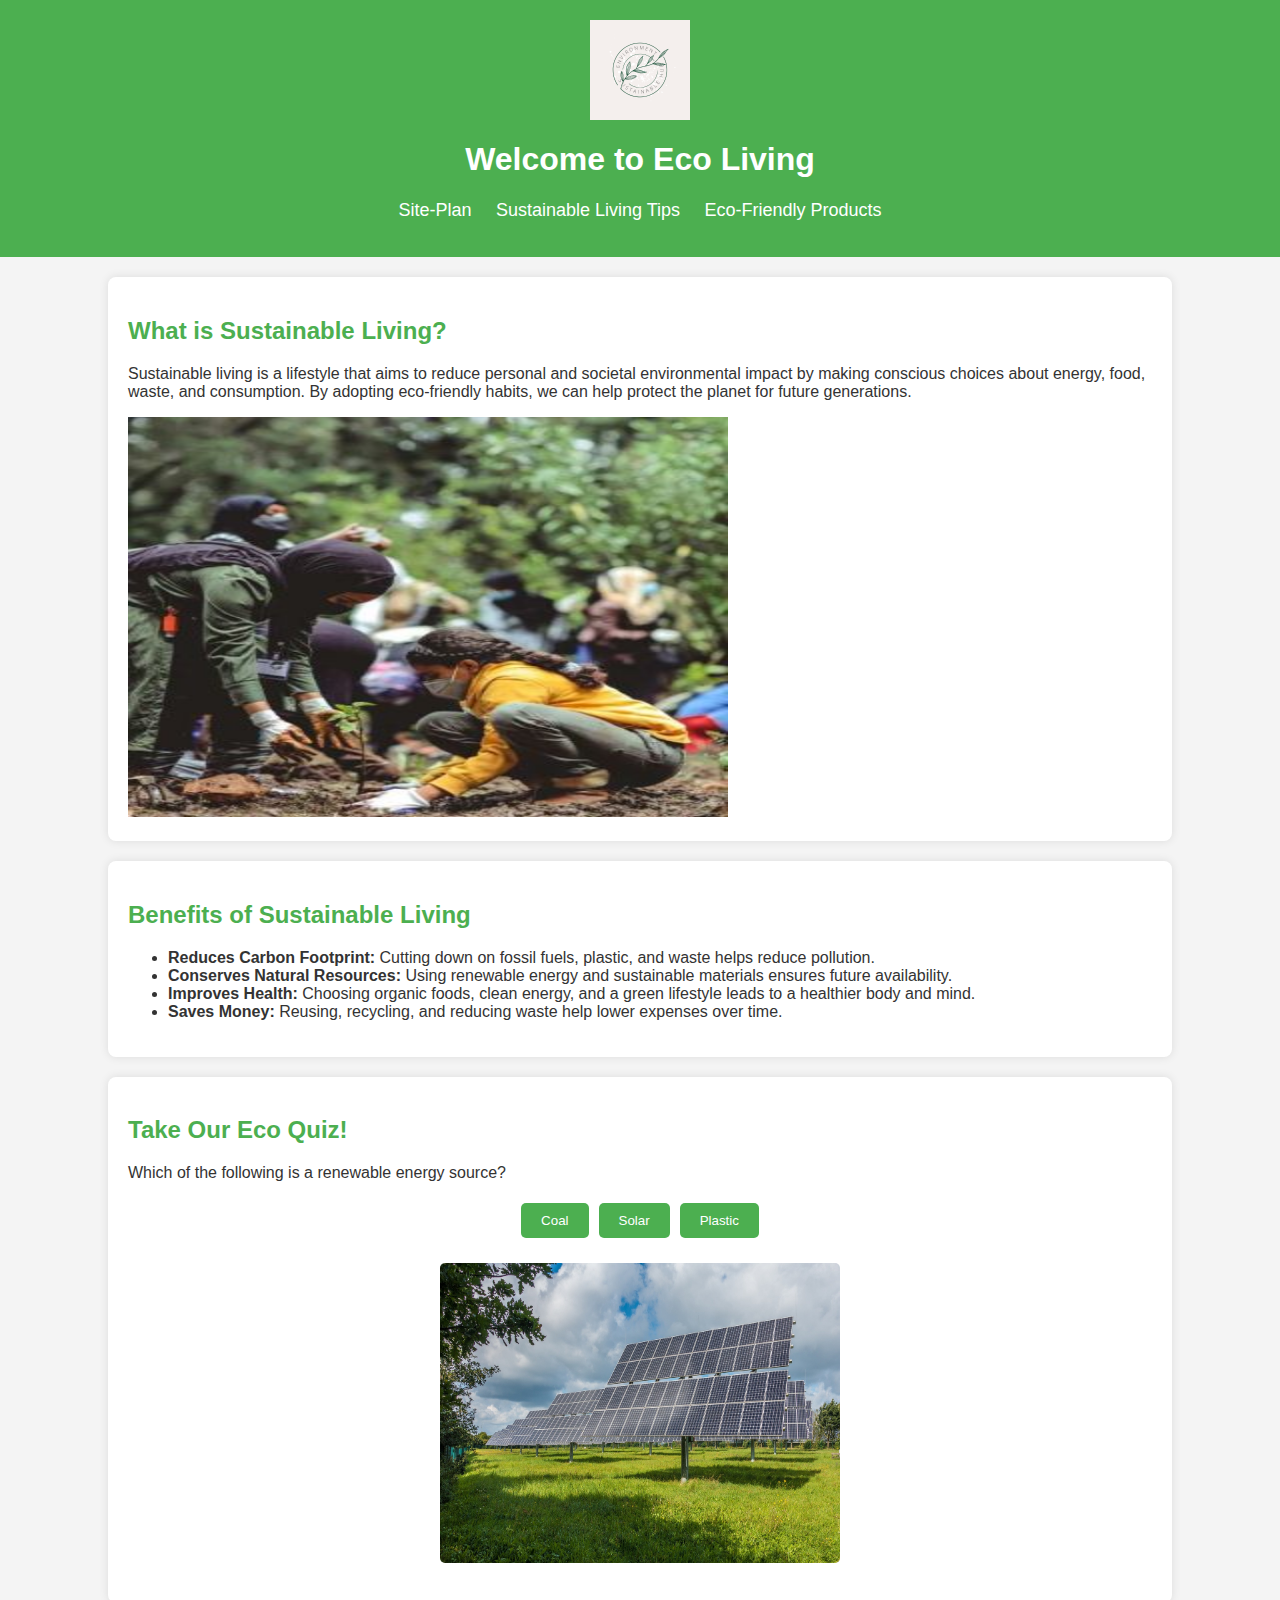
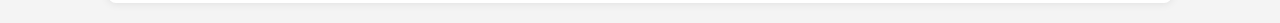
<file: index.html>
<!DOCTYPE html>
<html lang="en">
<head>
    <meta charset="UTF-8">
    <meta name="viewport" content="width=device-width, initial-scale=1.0">
    <title>Eco Living - Home</title>
    <link rel="stylesheet" href="styles.css">
    <script defer src="script.js"></script>
</head>
<body>
    <header>
        <img src="images/logo.png" alt="Eco Living Logo" class="logo" width="100" height="100">
        <h1>Welcome to Eco Living</h1>
        <nav>
            <ul>
                <li><a href="index.html">Site-Plan</a></li>
                <li><a href="tips.html">Sustainable Living Tips</a></li>
                <li><a href="products.html">Eco-Friendly Products</a></li>
            </ul>
        </nav>
    </header>

    <section class="intro">
        <h2>What is Sustainable Living?</h2>
        <p>
            Sustainable living is a lifestyle that aims to reduce personal and societal environmental impact 
            by making conscious choices about energy, food, waste, and consumption. 
            By adopting eco-friendly habits, we can help protect the planet for future generations.
        </p>
        <img src="images/sustainability.jpg" alt="Sustainability" width="600" height="400" loading="lazy">
    </section>

    <section class="benefits">
        <h2>Benefits of Sustainable Living</h2>
        <ul>
            <li><strong>Reduces Carbon Footprint:</strong> Cutting down on fossil fuels, plastic, and waste helps reduce pollution.</li>
            <li><strong>Conserves Natural Resources:</strong> Using renewable energy and sustainable materials ensures future availability.</li>
            <li><strong>Improves Health:</strong> Choosing organic foods, clean energy, and a green lifestyle leads to a healthier body and mind.</li>
            <li><strong>Saves Money:</strong> Reusing, recycling, and reducing waste help lower expenses over time.</li>
        </ul>
    </section>

    <section class="quiz-section">
        <h2>Take Our Eco Quiz!</h2>
        <p id="question">Loading...</p>
        <div class="quiz-options">
            <button id="option1" class="quiz-btn"></button>
            <button id="option2" class="quiz-btn"></button>
            <button id="option3" class="quiz-btn"></button>
        </div>
        <p id="result"></p>
        <img id="quiz-image" src="images/quiz-placeholder.jpg" alt="Quiz Image" class="quiz-image" width="400" height="300" loading="lazy">
    </section>
</body>
</html>
</file>
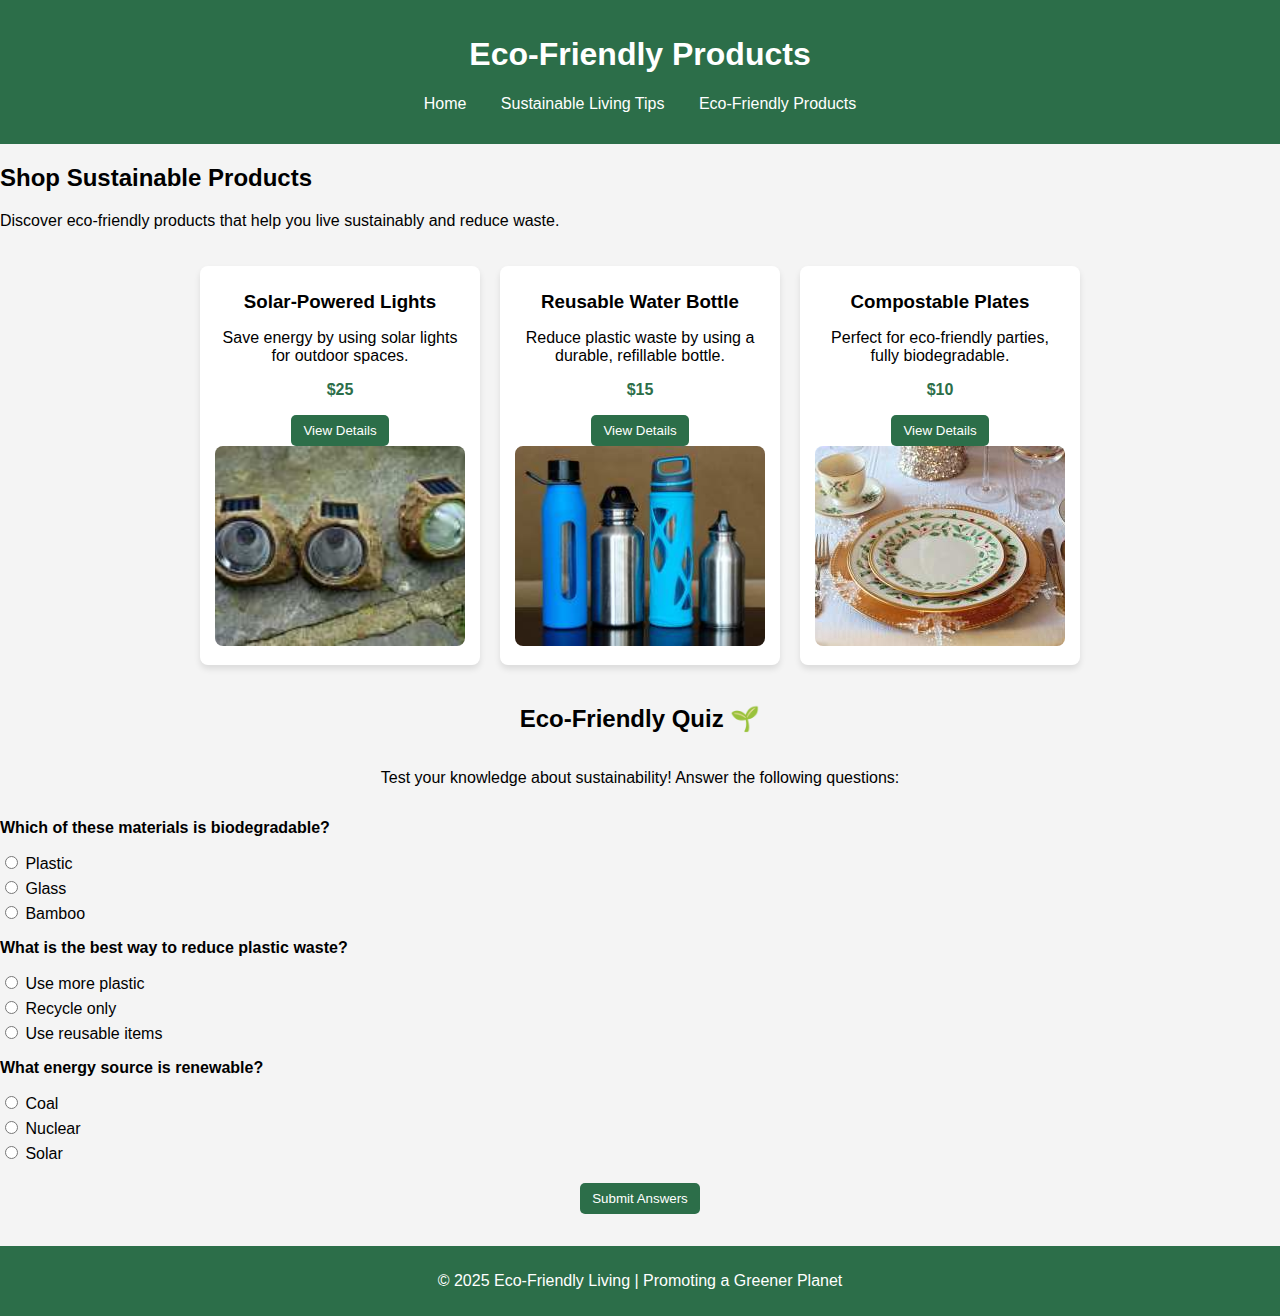
<file: products.html>
<!DOCTYPE html>
<html lang="en">
<head>
    <meta charset="UTF-8">
    <meta name="viewport" content="width=device-width, initial-scale=1.0">
    <title>Eco-Friendly Products</title>
    <link rel="stylesheet" href="styles/products.css">
</head>
<body>
    <header>
        <h1>Eco-Friendly Products</h1>
        <nav>
            <ul>
                <li><a href="index.html">Home</a></li>
                <li><a href="tips.html">Sustainable Living Tips</a></li>
                <li><a href="products.html">Eco-Friendly Products</a></li>
            </ul>
        </nav>
    </header>

    <main>
        <!-- Product Section -->
        <section>
            <h2>Shop Sustainable Products</h2>
            <p>Discover eco-friendly products that help you live sustainably and reduce waste.</p>
            <div id="product-container" class="product-container"></div>
        </section>

        <!-- Quiz Section -->
        <section id="quiz-section">
            <h2>Eco-Friendly Quiz 🌱</h2>
            <p>Test your knowledge about sustainability! Answer the following questions:</p>
            <div id="quiz-container"></div>
            <button id="submit-quiz">Submit Answers</button>
            <p id="quiz-result"></p>
        </section>
    </main>

    <footer>
        <p>© 2025 Eco-Friendly Living | Promoting a Greener Planet</p>
    </footer>

    <script src="scripts/products.js"></script>
</body>
</html>
</file>
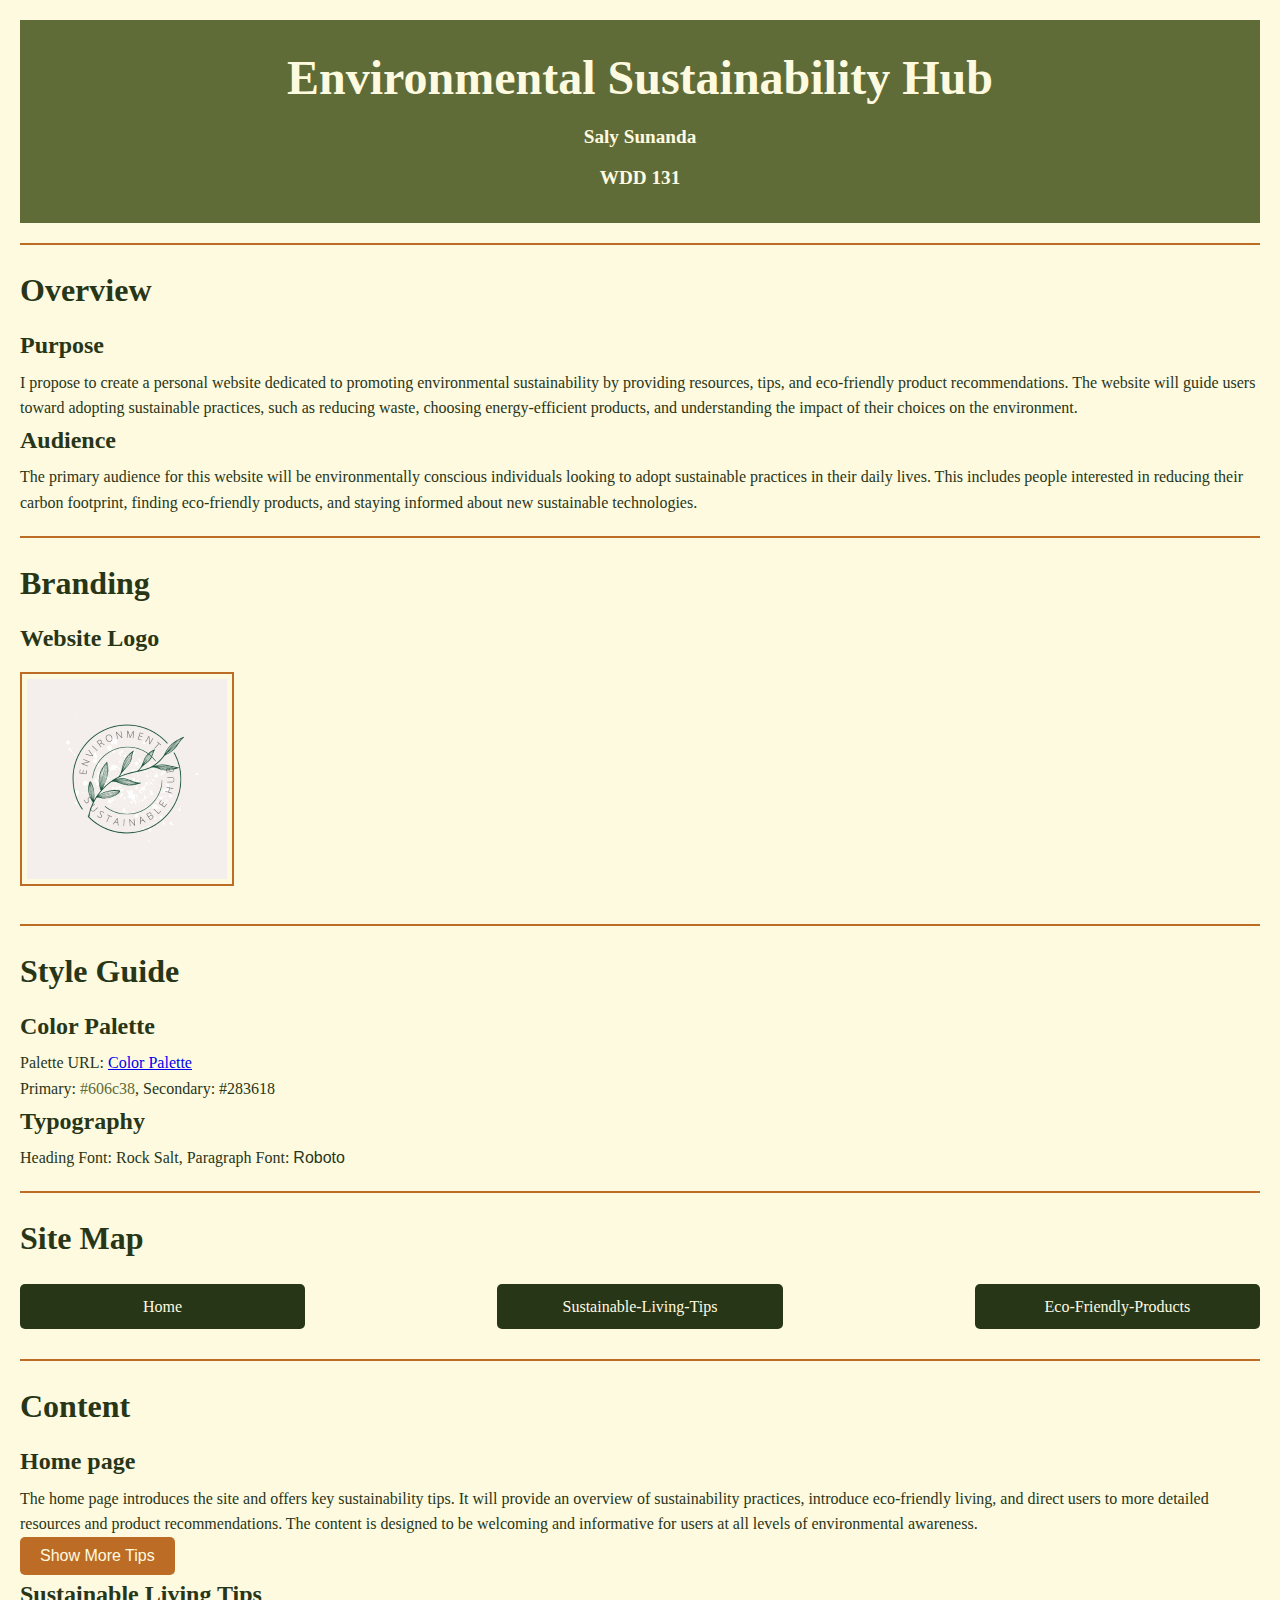
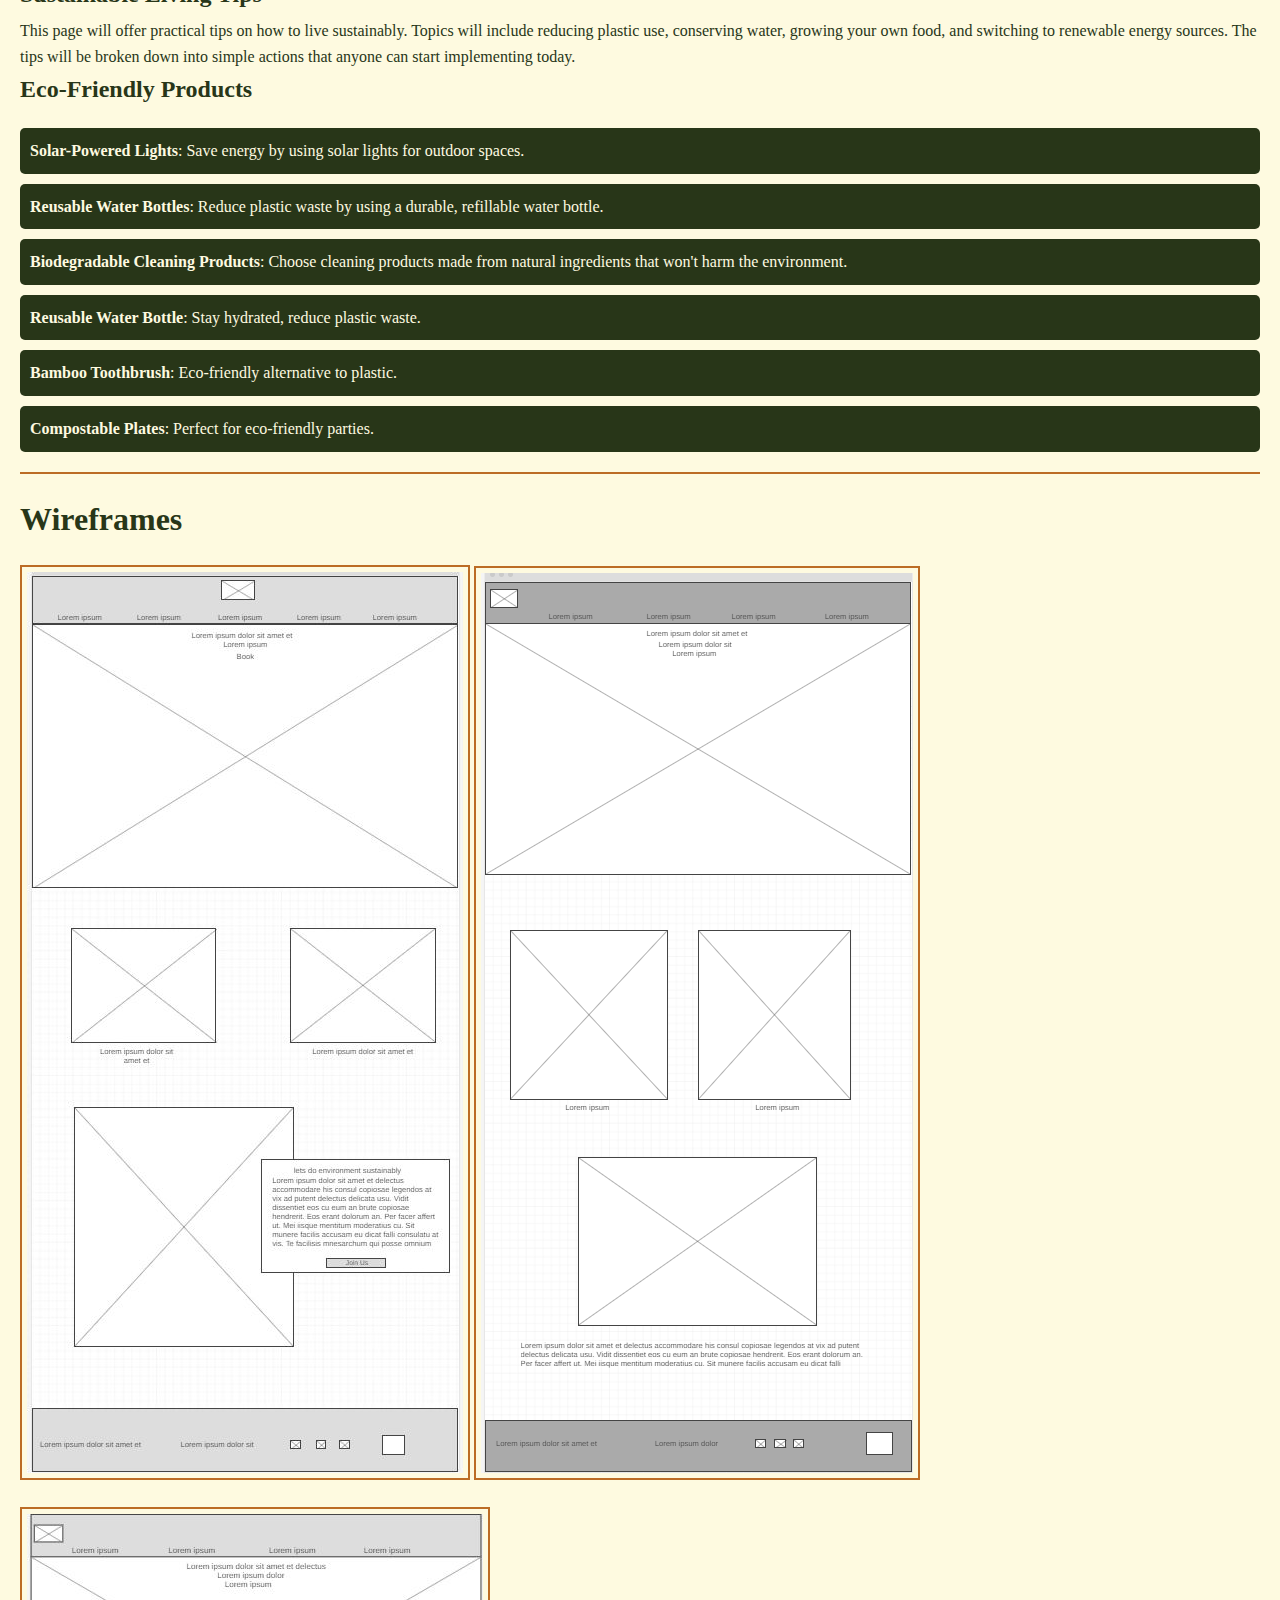
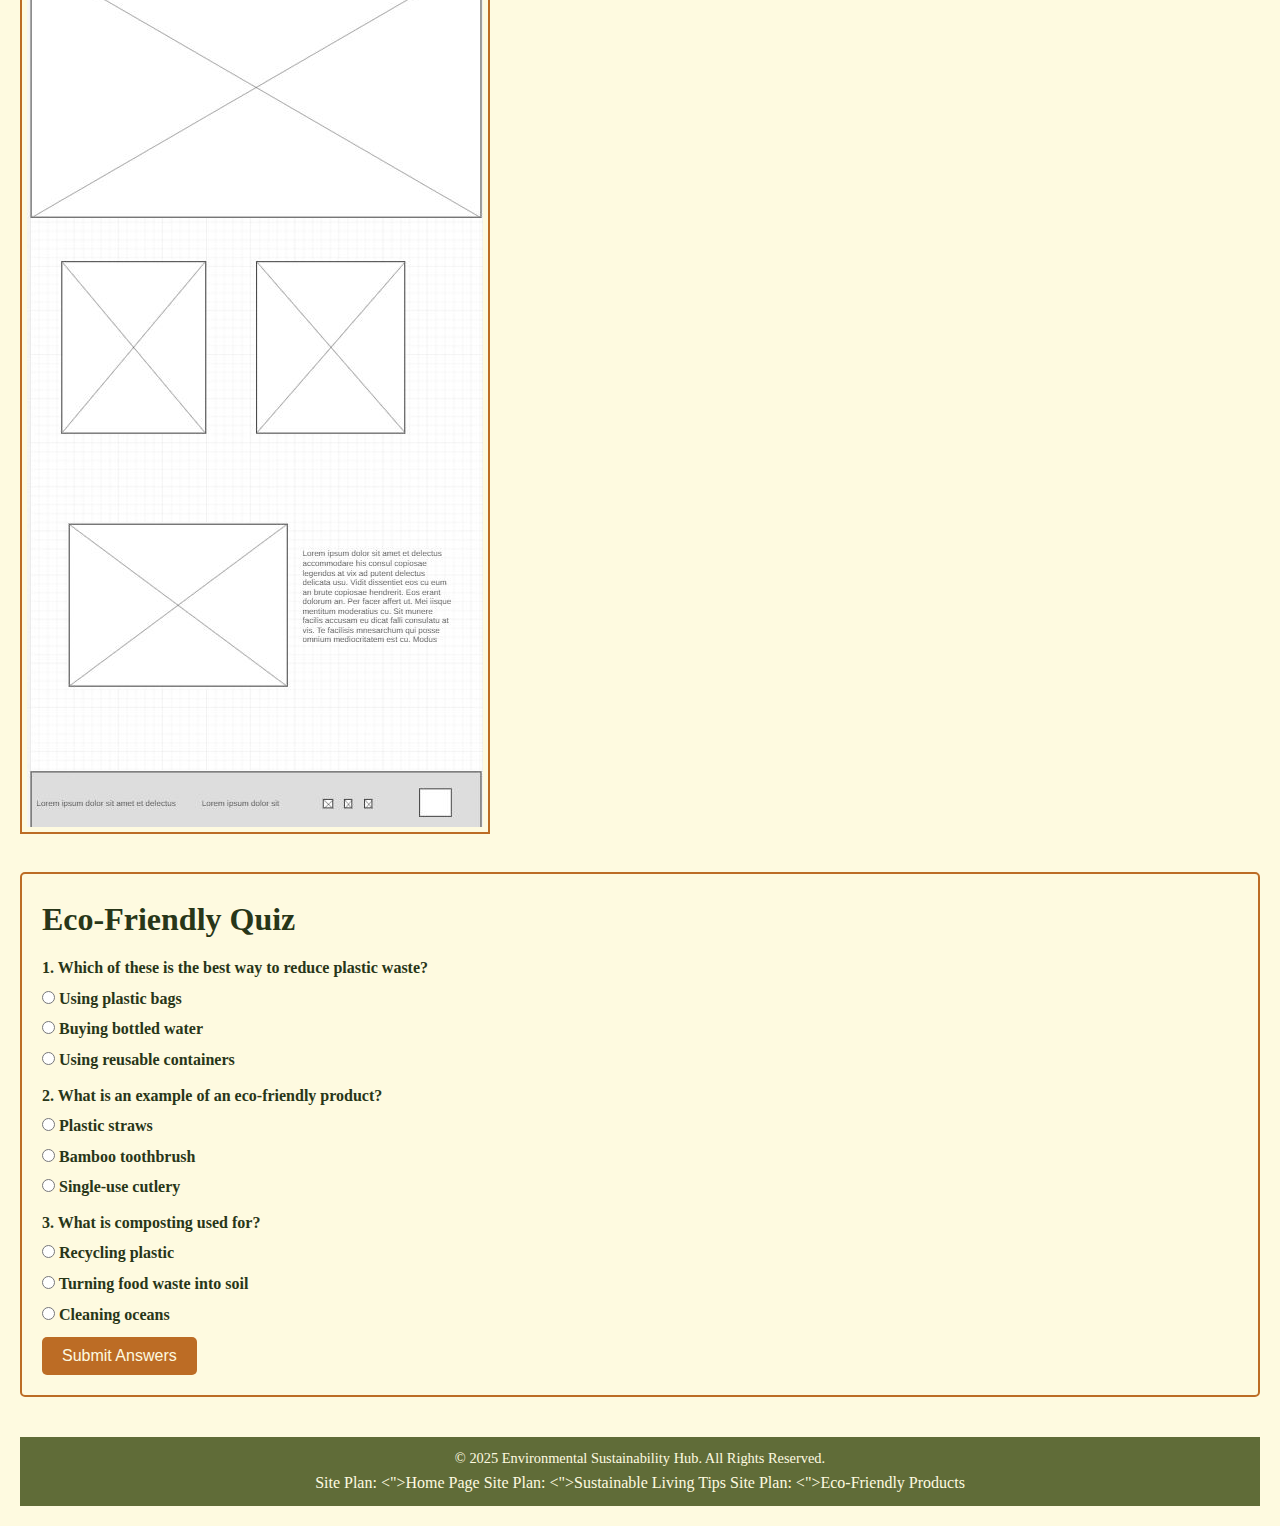
<file: site-plan.html>
<!DOCTYPE html>
<html lang="en-us">
<head>
  <meta charset="utf-8">
  <title>Environmental Sustainability Hub</title>
  <meta name="viewport" content="width=device-width, initial-scale=1.0">
  <link type="text/css" rel="stylesheet" href="styles/site-plan.css">
  <script type="module" src="scripts/site-script.js"></script>
  <!-- Adding Google Fonts -->
  <link rel="preload" href="https://fonts.googleapis.com/css2?family=Roboto:wght@400;700&family=Rock+Salt&display=swap" as="style">

</head>
<body>
  <header>
    <h1>Environmental Sustainability Hub</h1>
    <h2>Saly Sunanda</h2>
    <h2>WDD 131</h2>
  </header>

  <main>
    <hr>

    <h2>Overview</h2>
    <h3>Purpose</h3>
    <p>I propose to create a personal website dedicated to promoting environmental sustainability by providing resources, tips, and eco-friendly product recommendations. The website will guide users toward adopting sustainable practices, such as reducing waste, choosing energy-efficient products, and understanding the impact of their choices on the environment.</p>

    <h3>Audience</h3>
    <p>The primary audience for this website will be environmentally conscious individuals looking to adopt sustainable practices in their daily lives. This includes people interested in reducing their carbon footprint, finding eco-friendly products, and staying informed about new sustainable technologies.</p>

    <hr>
    <h2>Branding</h2>
    <h3>Website Logo</h3>
    <img src="images/logo.png" alt="Environmental Sustainability Hub Logo">

    <hr>
    <h2>Style Guide</h2>

    <h3>Color Palette</h3>
    <p>Palette URL: <a href="https://coolors.co/606c38-283618-fefae0-dda15e-bc6c25" target="_blank">Color Palette</a></p>
    <p>Primary: <span class="primary">#606c38</span>, Secondary: <span class="secondary">#283618</span></p>

    <h3>Typography</h3>
    <p>Heading Font: <span style="font-family: 'Rock Salt', cursive;">Rock Salt</span>, Paragraph Font: <span style="font-family: 'Roboto', sans-serif;">Roboto</span></p>

    <hr>
    <h2>Site Map</h2>
    <div class="sitemap">
      <div class="sm-home">Home</div>
      <div class="sm-page2">Sustainable-Living-Tips</div>
      <div class="sm-page3">Eco-Friendly-Products</div>

    </div>

    <hr>
    <h2>Content</h2>
    <h3>Home page</h3>
    <p>The home page introduces the site and offers key sustainability tips. It will provide an overview of sustainability practices, introduce eco-friendly living, and direct users to more detailed resources and product recommendations. The content is designed to be welcoming and informative for users at all levels of environmental awareness.</p>
    <button id="toggleBtn" aria-expanded="false" aria-controls="tips-section">Show More Tips</button>
    <div id="tips-section" style="display:none;">
      <p>Tip 1: Reduce, reuse, recycle – aim to minimize waste and make items last longer.</p>
      <p>Tip 2: Choose eco-friendly products – opt for sustainable materials and energy-efficient appliances.</p>
      <p>Tip 3: Support green businesses – buy from companies that prioritize environmental responsibility.</p>
    </div>

    <h3>Sustainable Living Tips</h3>
    <p>This page will offer practical tips on how to live sustainably. Topics will include reducing plastic use, conserving water, growing your own food, and switching to renewable energy sources. The tips will be broken down into simple actions that anyone can start implementing today.</p>

    <h3>Eco-Friendly Products</h3>
    <ul id="productList">
      <li><strong>Solar-Powered Lights</strong>: Save energy by using solar lights for outdoor spaces.</li>
      <li><strong>Reusable Water Bottles</strong>: Reduce plastic waste by using a durable, refillable water bottle.</li>
      <li><strong>Biodegradable Cleaning Products</strong>: Choose cleaning products made from natural ingredients that won't harm the environment.</li>
    </ul>

    <hr>
    <h2>Wireframes</h2>
    <img src="images/wireframe1.jpg" alt="Wireframe layout for home page" />
    <img src="images/wireframe2.png" alt="Page 2 wireframe" />
    <img src="images/wireframe3.jpg" alt="Page 3 wireframe" />
    <section id="quiz-section">
  <h2>Eco-Friendly Quiz</h2>
  <div id="quiz-container"></div>
  <button id="submitQuiz">Submit Answers</button>
  <p id="quiz-result"></p>
</section>
    <footer>
      <p>&copy; 2025 Environmental Sustainability Hub. All Rights Reserved.</p>
      </li>Site Plan: <">Home Page</a></li>
      </li>Site Plan: <">Sustainable Living Tips</a></li>
     </li>Site Plan: <">Eco-Friendly Products</a></li>
    </footer>
  </main>
</body>
</html>
</file>
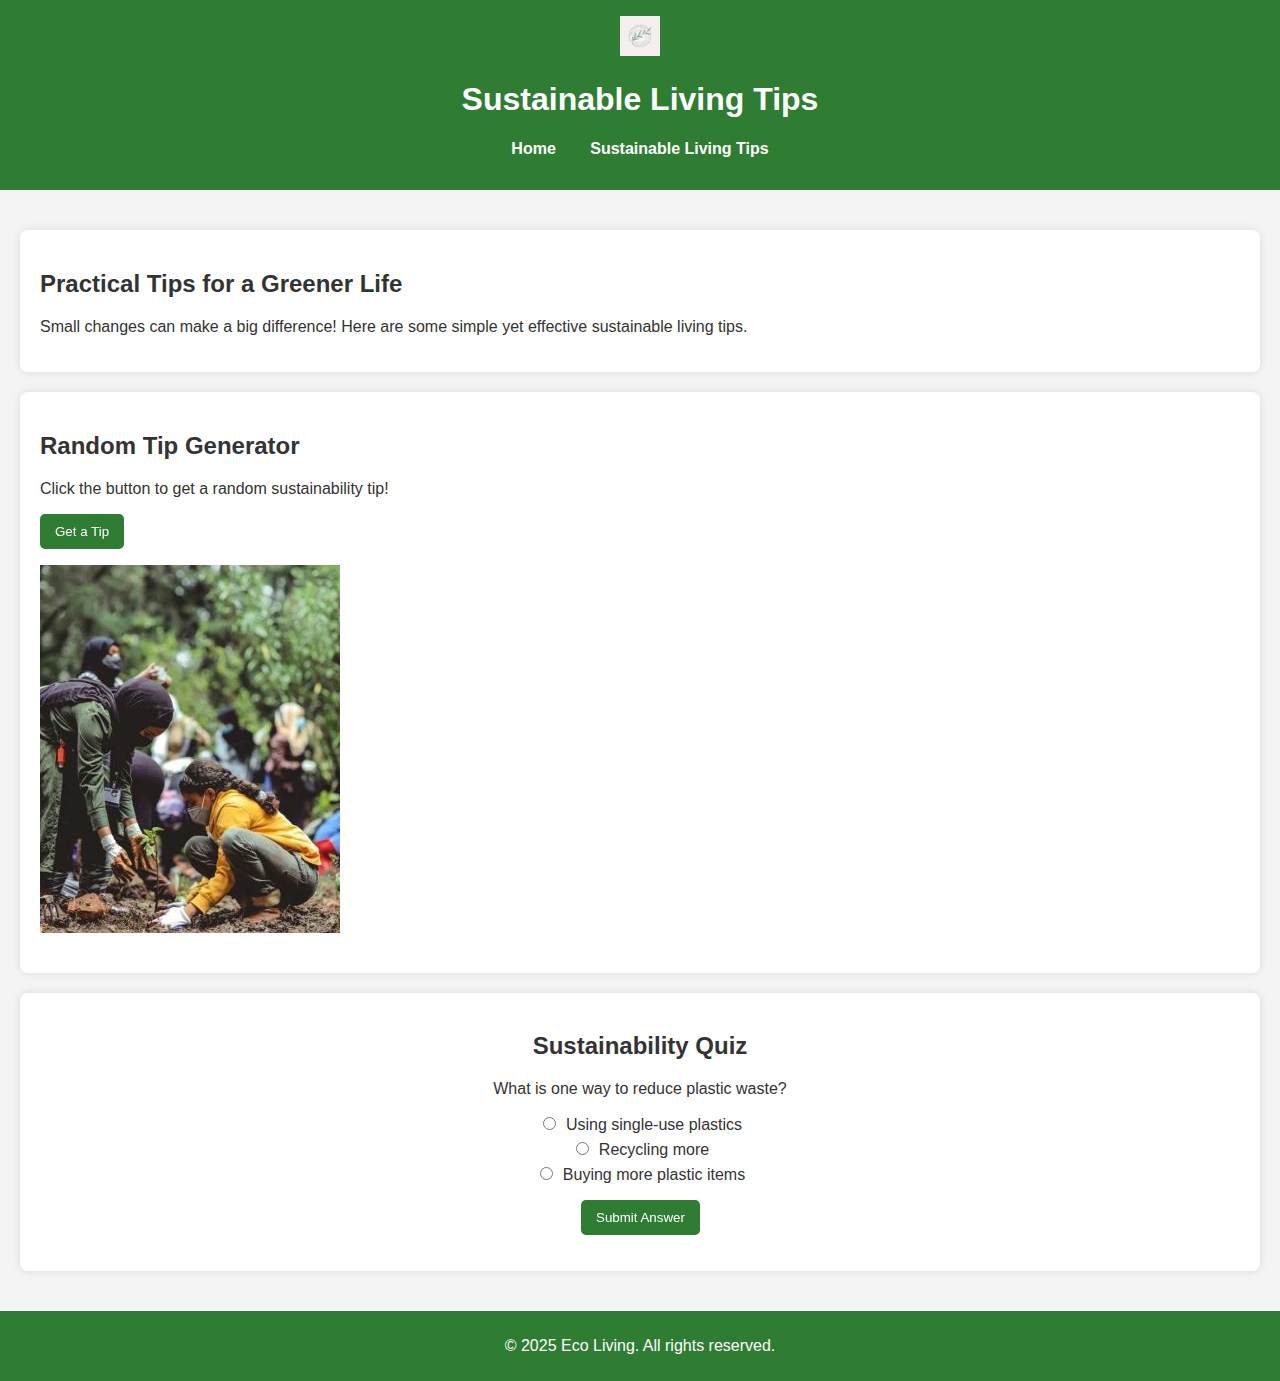
<file: tips.html>
<!DOCTYPE html>
<html lang="en">
<head>
    <meta charset="UTF-8">
    <meta name="viewport" content="width=device-width, initial-scale=1.0">
    <title>Sustainable Living Tips</title>
    <link rel="stylesheet" href="styles/tips.css">
    <script defer src="scripts/tips.js"></script>
</head>
<body>
    <header>
        <img src="images/logo.png" alt="Eco Living Logo" class="logo">
        <h1>Sustainable Living Tips</h1>
        <nav>
            <ul>
                <li><a href="index.html">Home</a></li>
                <li><a href="tips.html" class="active">Sustainable Living Tips</a></li>
            </ul>
        </nav>
    </header>

    <main>
        <section>
            <h2>Practical Tips for a Greener Life</h2>
            <p>Small changes can make a big difference! Here are some simple yet effective sustainable living tips.</p>
            <ul id="tips-list"></ul>
        </section>

        <section>
            <h2>Random Tip Generator</h2>
            <p>Click the button to get a random sustainability tip!</p>
            <button id="random-tip-btn">Get a Tip</button>
            
            <!-- New wrapper to align tip text and image -->
            <div id="random-tip-container">
                <p id="random-tip"></p>
                <img id="tip-image" src="images/sustainability.jpg" alt="Sustainability Tip">
                <p id="tip-description"></p> <!-- Added for showing tip description -->
            </div>
        </section>

        <section id="quiz-container">
            <h2>Sustainability Quiz</h2>
            <p id="question"></p>
            <ul id="answers-list"></ul>
            <button id="submit-answer">Submit Answer</button>
            <p id="quiz-result"></p>
        </section>
    </main>

    <footer>
        <p>&copy; 2025 Eco Living. All rights reserved.</p>
    </footer>
</body>
</html>
</file>
<file: styles.css>
/* General Styles */
body {
    font-family: Arial, sans-serif;
    margin: 0;
    padding: 0;
    background-color: #f4f4f4;
    color: #333;
}

/* Header */
header {
    background-color: #4CAF50;
    color: white;
    text-align: center;
    padding: 20px;
}

.logo {
    display: block;
    margin: 0 auto;
}

/* Navigation */
nav ul {
    list-style-type: none;
    padding: 0;
}

nav ul li {
    display: inline;
    margin: 10px;
}

nav ul li a {
    color: white;
    text-decoration: none;
    font-size: 18px;
}

nav ul li a:hover {
    text-decoration: underline;
}

/* Sections */
section {
    background: white;
    margin: 20px auto;
    padding: 20px;
    border-radius: 8px;
    box-shadow: 0px 0px 10px rgba(0, 0, 0, 0.1);
    width: 80%;
}

h2 {
    color: #4CAF50;
}

/* Quiz */
.quiz-options {
    display: flex;
    justify-content: center;
    margin-top: 15px;
}

.quiz-btn {
    background-color: #4CAF50;
    color: white;
    border: none;
    padding: 10px 20px;
    margin: 5px;
    cursor: pointer;
    border-radius: 5px;
    transition: 0.3s;
}

.quiz-btn:hover {
    background-color: #45a049;
}

#result {
    font-size: 18px;
    font-weight: bold;
    margin-top: 15px;
    text-align: center;
}

/* Quiz Image */
.quiz-image {
    display: block;
    margin: 20px auto;
    border-radius: 5px;
}
</file>
<file: styles/products.css>
body {
    font-family: Arial, sans-serif;
    margin: 0;
    padding: 0;
    background-color: #f4f4f4;
}

header {
    background-color: #2c6e49;
    color: white;
    text-align: center;
    padding: 15px;
}

nav ul {
    list-style: none;
    padding: 0;
}

nav ul li {
    display: inline;
    margin: 0 15px;
}

nav ul li a {
    color: white;
    text-decoration: none;
}

/* ✅ Product Section Improvements */
.product-container {
    display: flex;
    flex-wrap: wrap;
    justify-content: center;
    align-items: stretch; /* Ensures equal height */
    gap: 20px;
    padding: 20px;
}

.product {
    background: white;
    padding: 15px;
    text-align: center;
    border-radius: 8px;
    width: 250px;
    box-shadow: 0px 4px 6px rgba(0, 0, 0, 0.1);
}

/* ✅ Prevent Image Layout Shift */
.product img {
    width: 100%;
    height: 200px; /* Set height explicitly to avoid shift */
    object-fit: cover; /* Ensures images are well-proportioned */
    border-radius: 8px;
}

.product h3 {
    margin: 10px 0;
}

.price {
    color: #2c6e49;
    font-weight: bold;
}

button {
    background-color: #2c6e49;
    color: white;
    padding: 8px 12px;
    border: none;
    border-radius: 5px;
    cursor: pointer;
}

button:hover {
    background-color: #1f5133;
}

footer {
    text-align: center;
    padding: 10px;
    background-color: #2c6e49;
    color: white;
}

/* Fix Quiz Layout Shift */
#quiz-section {
    min-height: 300px; /* Reserve space to prevent jumping */
    display: flex;
    flex-direction: column;
    align-items: center;
    justify-content: center;
}

/* Ensure quiz questions do not cause shifts */
#quiz-container {
    width: 100%;
    min-height: 200px; /* Reserve space for questions */
    text-align: left;
}

/* Style for quiz options */
.quiz-question label {
    display: block;
    margin: 5px 0;
}

/* Prevent button shift */
#submit-quiz {
    margin-top: 15px;
}
</file>
<file: styles/tips.css>
body {
    font-family: Arial, sans-serif;
    margin: 0;
    padding: 0;
    background-color: #f4f4f4;
    color: #333;
}

header {
    background-color: #2e7d32;
    color: white;
    padding: 1rem;
    text-align: center;
}

nav ul {
    list-style: none;
    padding: 0;
}

nav ul li {
    display: inline;
    margin: 0 15px;
}

nav ul li a {
    color: white;
    text-decoration: none;
    font-weight: bold;
}

main {
    padding: 20px;
}

section {
    background: white;
    padding: 20px;
    margin: 20px 0;
    border-radius: 8px;
    box-shadow: 0 0 10px rgba(0, 0, 0, 0.1);
}

/* Fix CLS issue by defining image width & height */
#tips-list img {
    width: 150px;
    height: 100px; /* Set explicit height */
    object-fit: cover; /* Ensures images fit well */
    margin-right: 10px;
    vertical-align: middle;
    border-radius: 8px;
}

#tips-list li {
    display: flex;
    align-items: center;
    margin-bottom: 15px;
    font-size: 18px;
}

/* Reserve space for quiz container to prevent shifts */
#quiz-container {
    text-align: center;
    min-height: 200px; /* Prevents content shift */
}

/* Fix CLS issue for logo image */
img.logo {
    width: 120px; /* Set explicit width */
    height: 40px; /* Set explicit height */
    object-fit: contain;
}

/* Fix button hover effect causing layout shift */
button {
    background-color: #2e7d32;
    color: white;
    padding: 10px 15px;
    border: none;
    border-radius: 5px;
    cursor: pointer;
    transition: 0.3s ease-in-out;
    will-change: transform; /* Prevents CLS */
}

button:hover {
    background-color: #1b5e20;
    transform: scale(1.05);
}

/* Ensure consistent answer list layout */
#answers-list {
    list-style: none;
    padding: 0;
}

#answers-list li {
    margin: 5px 0;
}

#answers-list input {
    margin-right: 10px;
    cursor: pointer;
}

footer {
    text-align: center;
    padding: 10px;
    background-color: #2e7d32;
    color: white;
}
</file>
<file: styles/site-plan.css>
/* General Reset and Body Styling */
* {
  margin: 0;
  padding: 0;
  box-sizing: border-box;
}

body {
  font-family: 'Roboto', sans-serif, Arial, sans-serif;
font-family: 'Rock Salt', cursive, Georgia, serif;
  line-height: 1.6;
  background-color: #fefae0;
  color: #283618;
  padding: 20px;
  margin: 0;
}

header {
  background-color: #606c38;
  color: #fefae0;
  text-align: center;
  padding: 20px;
}

header h1 {
  font-family: 'Rock Salt', cursive;
  font-size: 3rem;
}

header h2 {
  font-size: 1.2rem;
  margin-top: 5px;
}

main {
  margin-top: 20px;
}

hr {
  border: 1px solid #bc6c25;
  margin: 20px 0;
}

h2 {
  font-size: 2rem;
  margin-bottom: 10px;
}

h3 {
  font-size: 1.5rem;
  margin-bottom: 5px;
}

/* Branding Section */
img {
  max-width: 50%;  /* Adjust percentage as needed for smaller size */
  height: auto;
  border: 2px solid #bc6c25;
  padding: 5px;
  margin: 10px 0;
}

footer {
  text-align: center;
  margin-top: 40px;
  background-color: #606c38;
  color: #fefae0;
  padding: 10px;
}

footer p {
  font-size: 0.9rem;
}

/* Style for the Site Map */
.sitemap {
  display: flex;
  flex-wrap: wrap;
  justify-content: space-between;
  margin: 20px 0;
}

.sitemap div {
  background-color: #283618;
  color: #fefae0;
  padding: 10px;
  border-radius: 5px;
  width: 23%;
  text-align: center;
  margin-bottom: 10px;
}

.sitemap div:hover {
  background-color: #606c38;
  cursor: pointer;
}

/* Color Palette */
.primary {
  color: #606c38;
}

.secondary {
  color: #283618;
}

/* Buttons and Interactive Elements */
button {
  background-color: #bc6c25;
  color: #fefae0;
  border: none;
  padding: 10px 20px;
  border-radius: 5px;
  cursor: pointer;
  font-size: 1rem;
  transition: background-color 0.3s;
}

button:hover {
  background-color: #606c38;
}

button:focus {
  outline: 2px solid #bc6c25;
}

/* List Styling for Eco-Friendly Products */
ul {
  list-style: none;
  margin: 20px 0;
}

ul li {
  background-color: #283618;
  color: #fefae0;
  padding: 10px;
  margin-bottom: 10px;
  border-radius: 5px;
}

ul li strong {
  font-weight: bold;
}
#quiz-section {
  background-color: #fefae0;
  padding: 20px;
  border: 2px solid #bc6c25;
  border-radius: 5px;
  margin-top: 20px;
}

#quiz-container {
  margin-bottom: 10px;
}

.quiz-question {
  margin-bottom: 10px;
  font-weight: bold;
}

.quiz-options label {
  display: block;
  margin: 5px 0;
}

#quiz-result {
  font-size: 1.2rem;
  font-weight: bold;
  color: #283618;
}

/* Responsive Design for Smaller Screens */
@media (max-width: 768px) {
  .sitemap div {
    width: 48%;
  }
}

@media (max-width: 480px) {
  .sitemap div {
    width: 100%;
  }
}

/* Navigation Links */
nav a {
  color: #283618; /* Primary color */
  text-decoration: none;
  padding: 10px;
  display: inline-block;
}

nav a:hover {
  color: #fefae0; /* Accent color */
  background-color: #606c38; /* Secondary color */
  border-radius: 5px;
}
</file>
